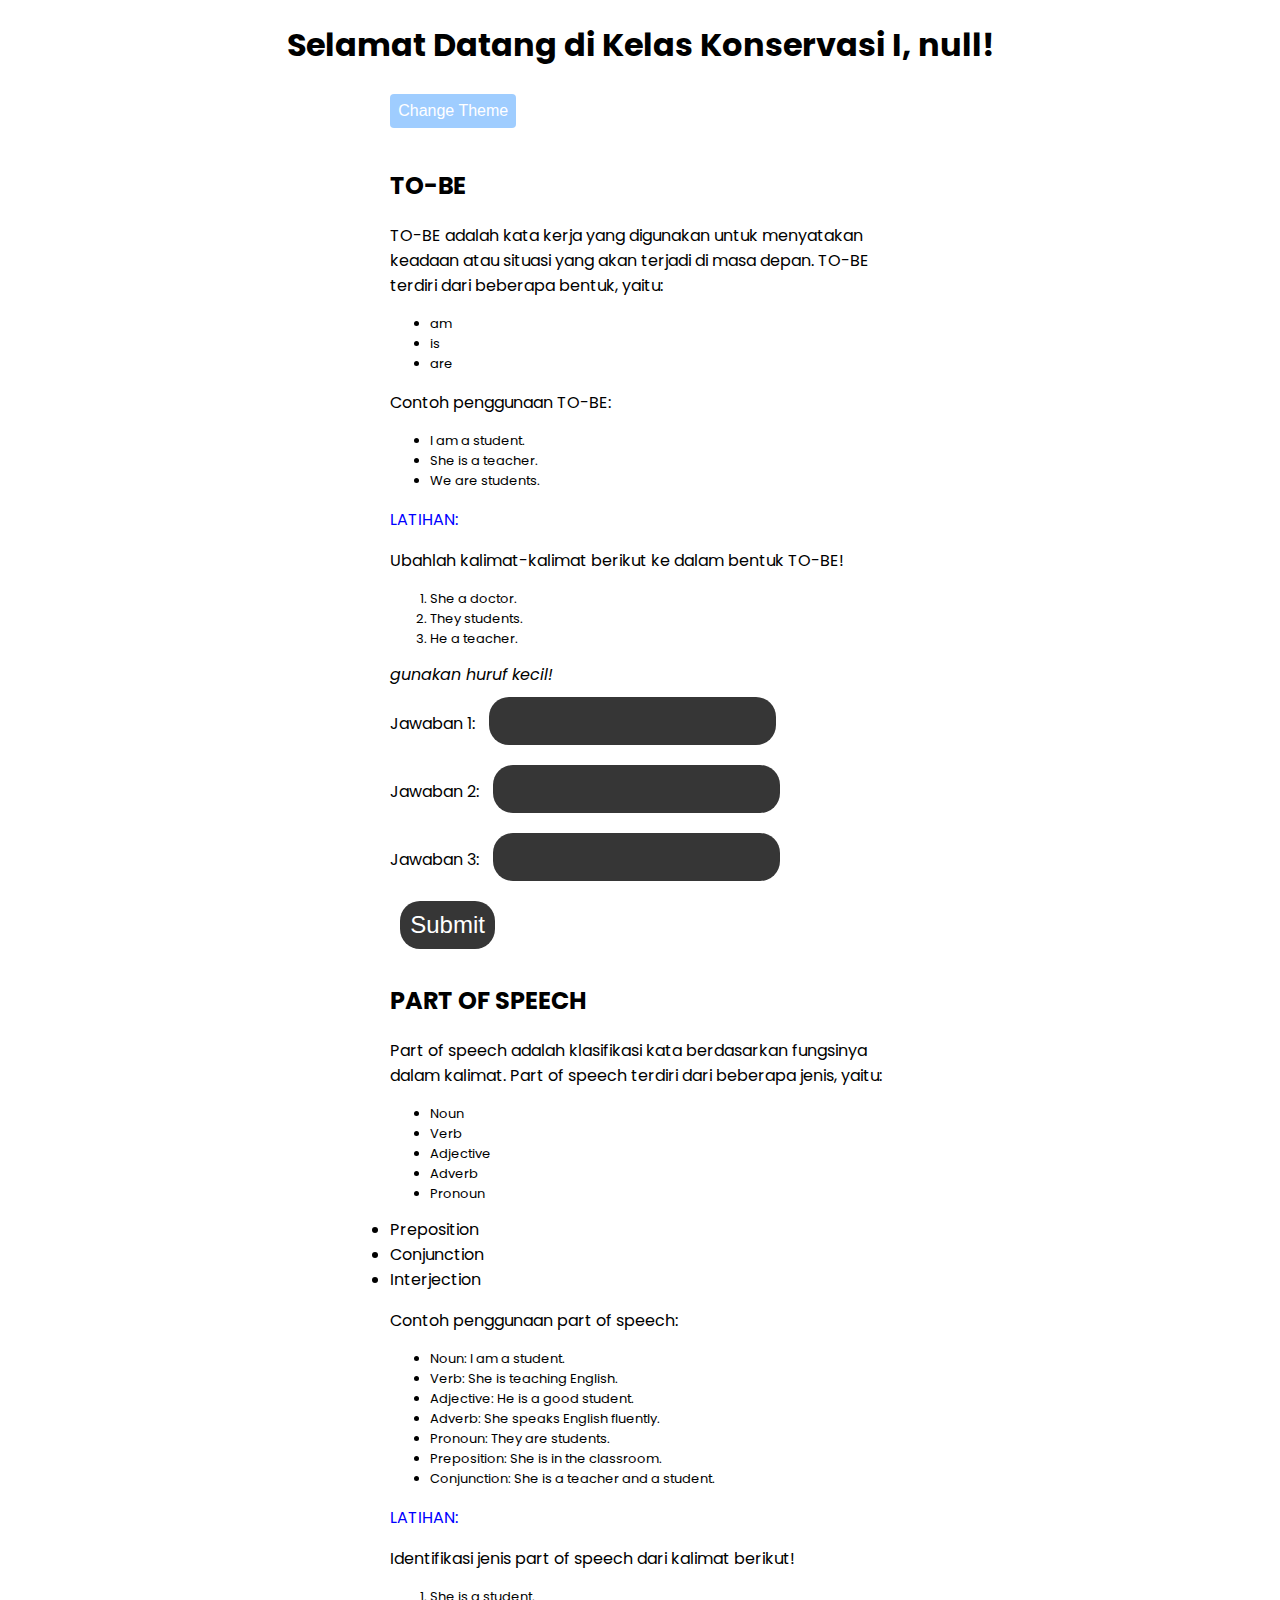
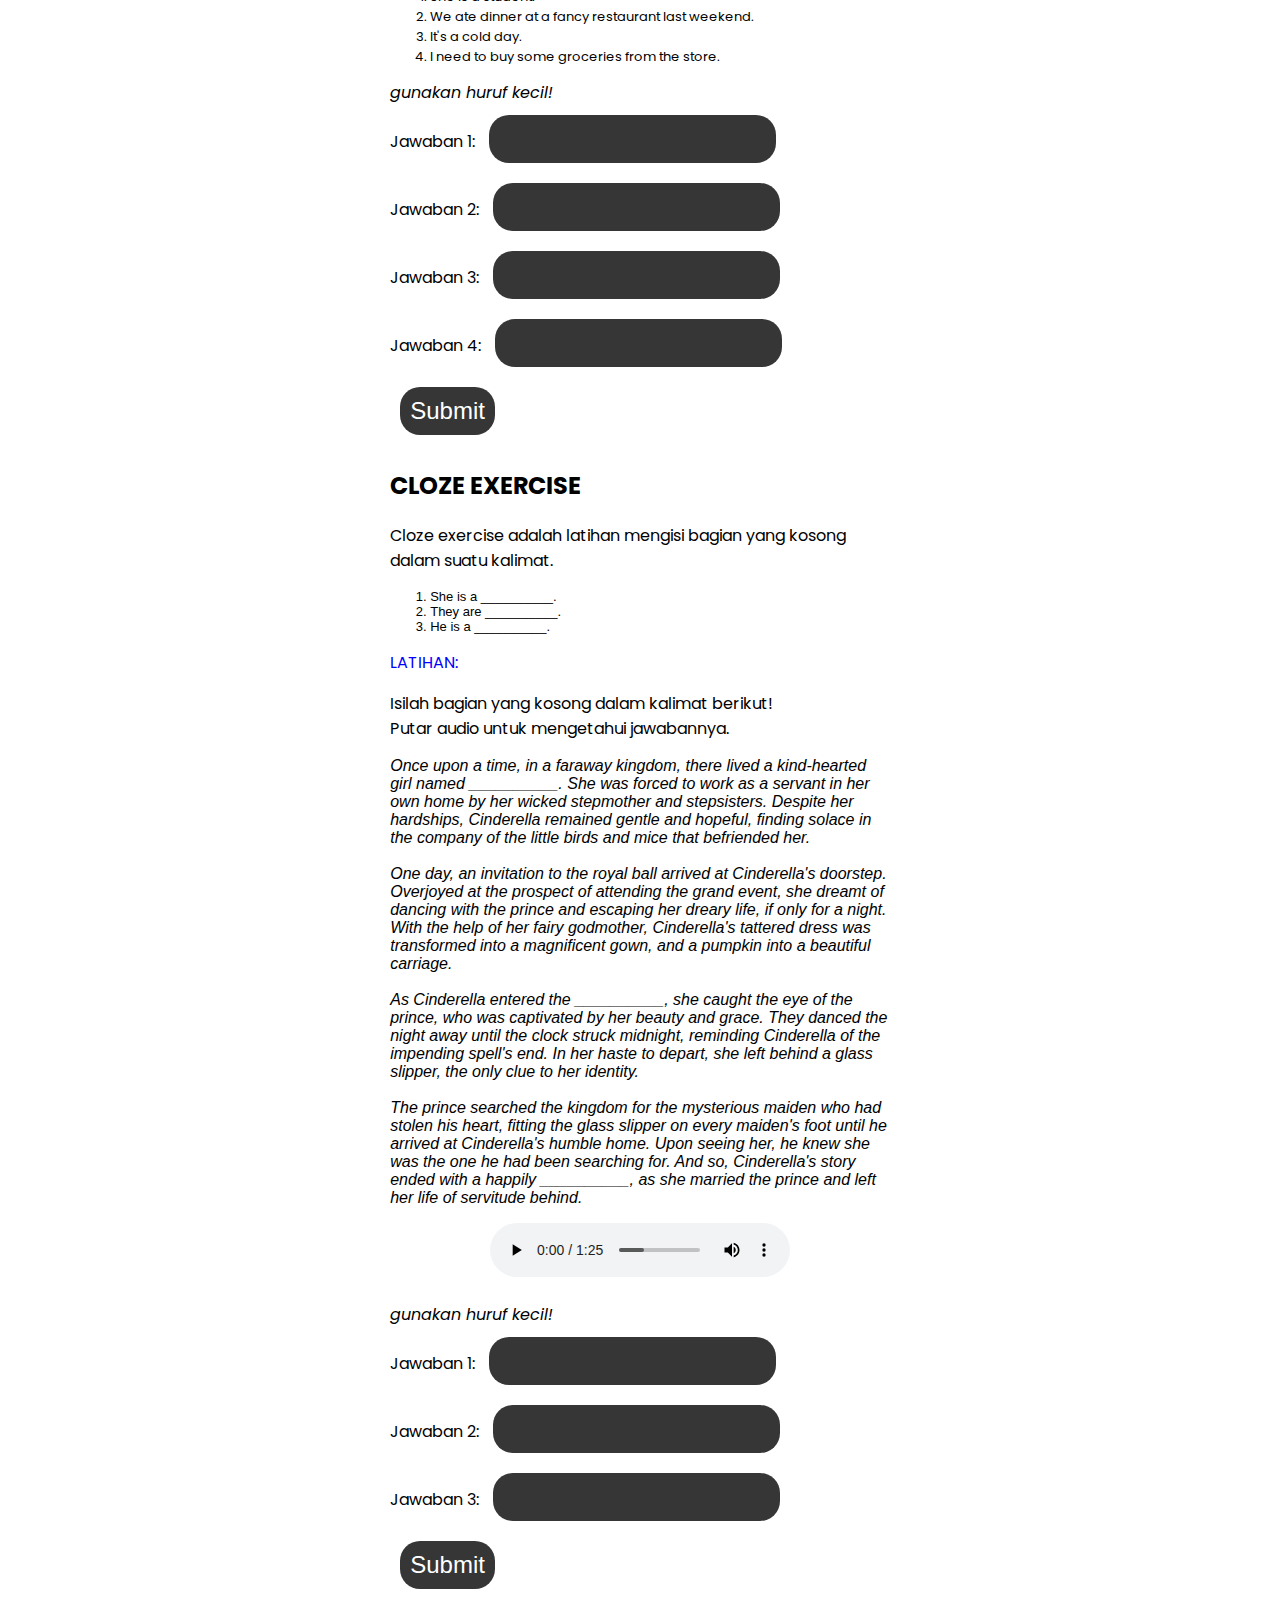
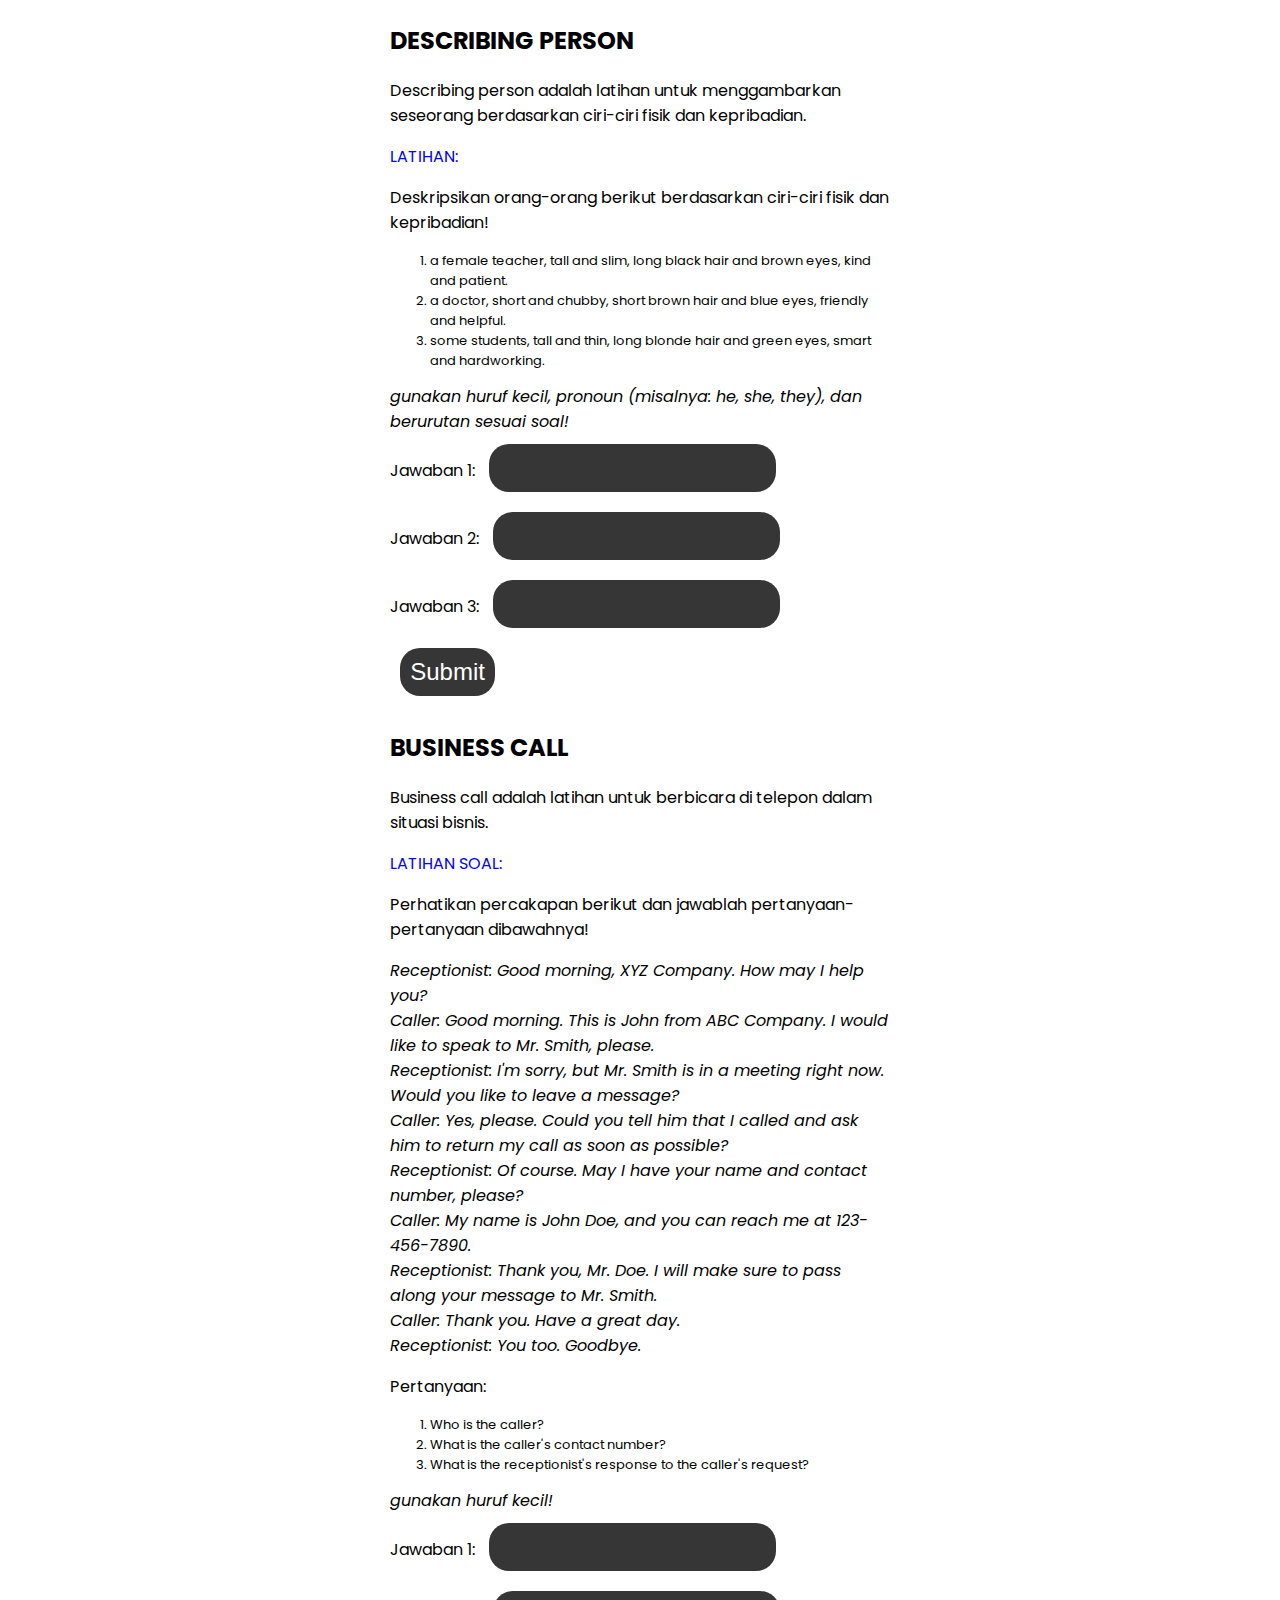
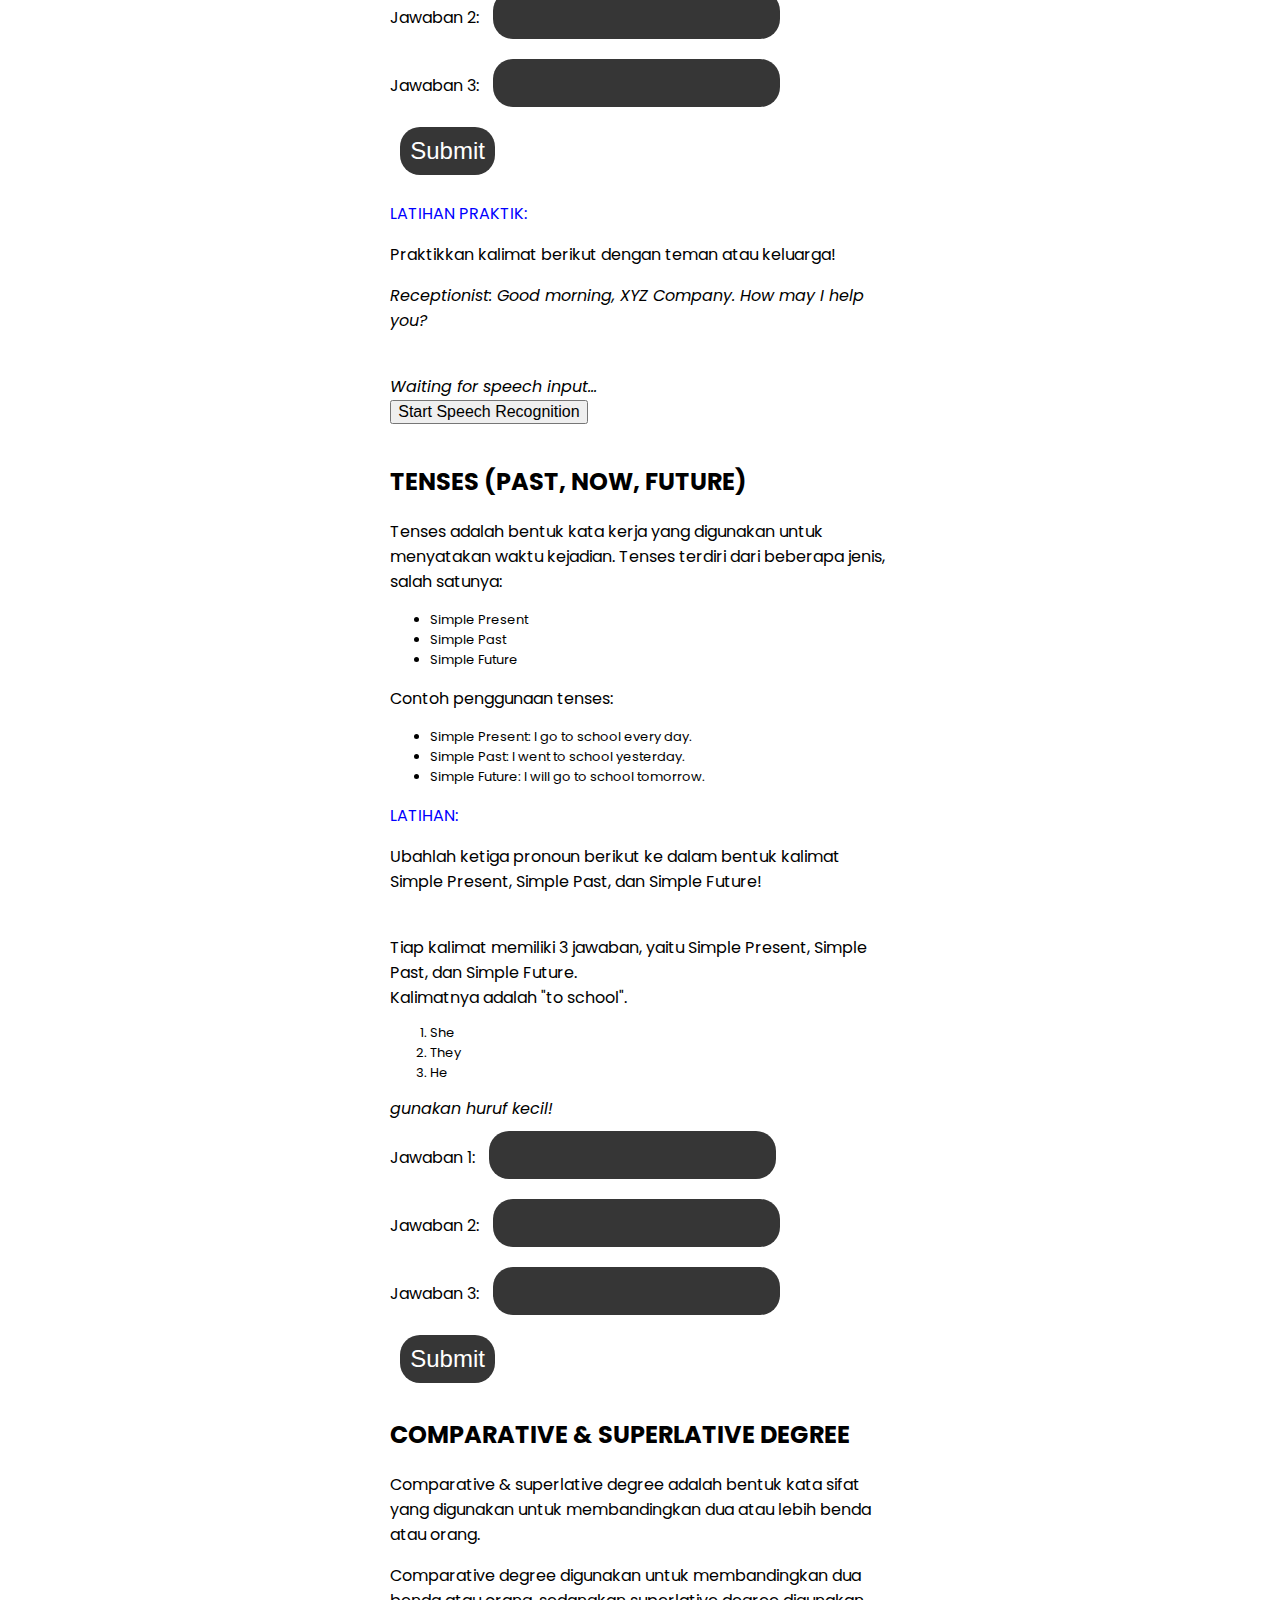
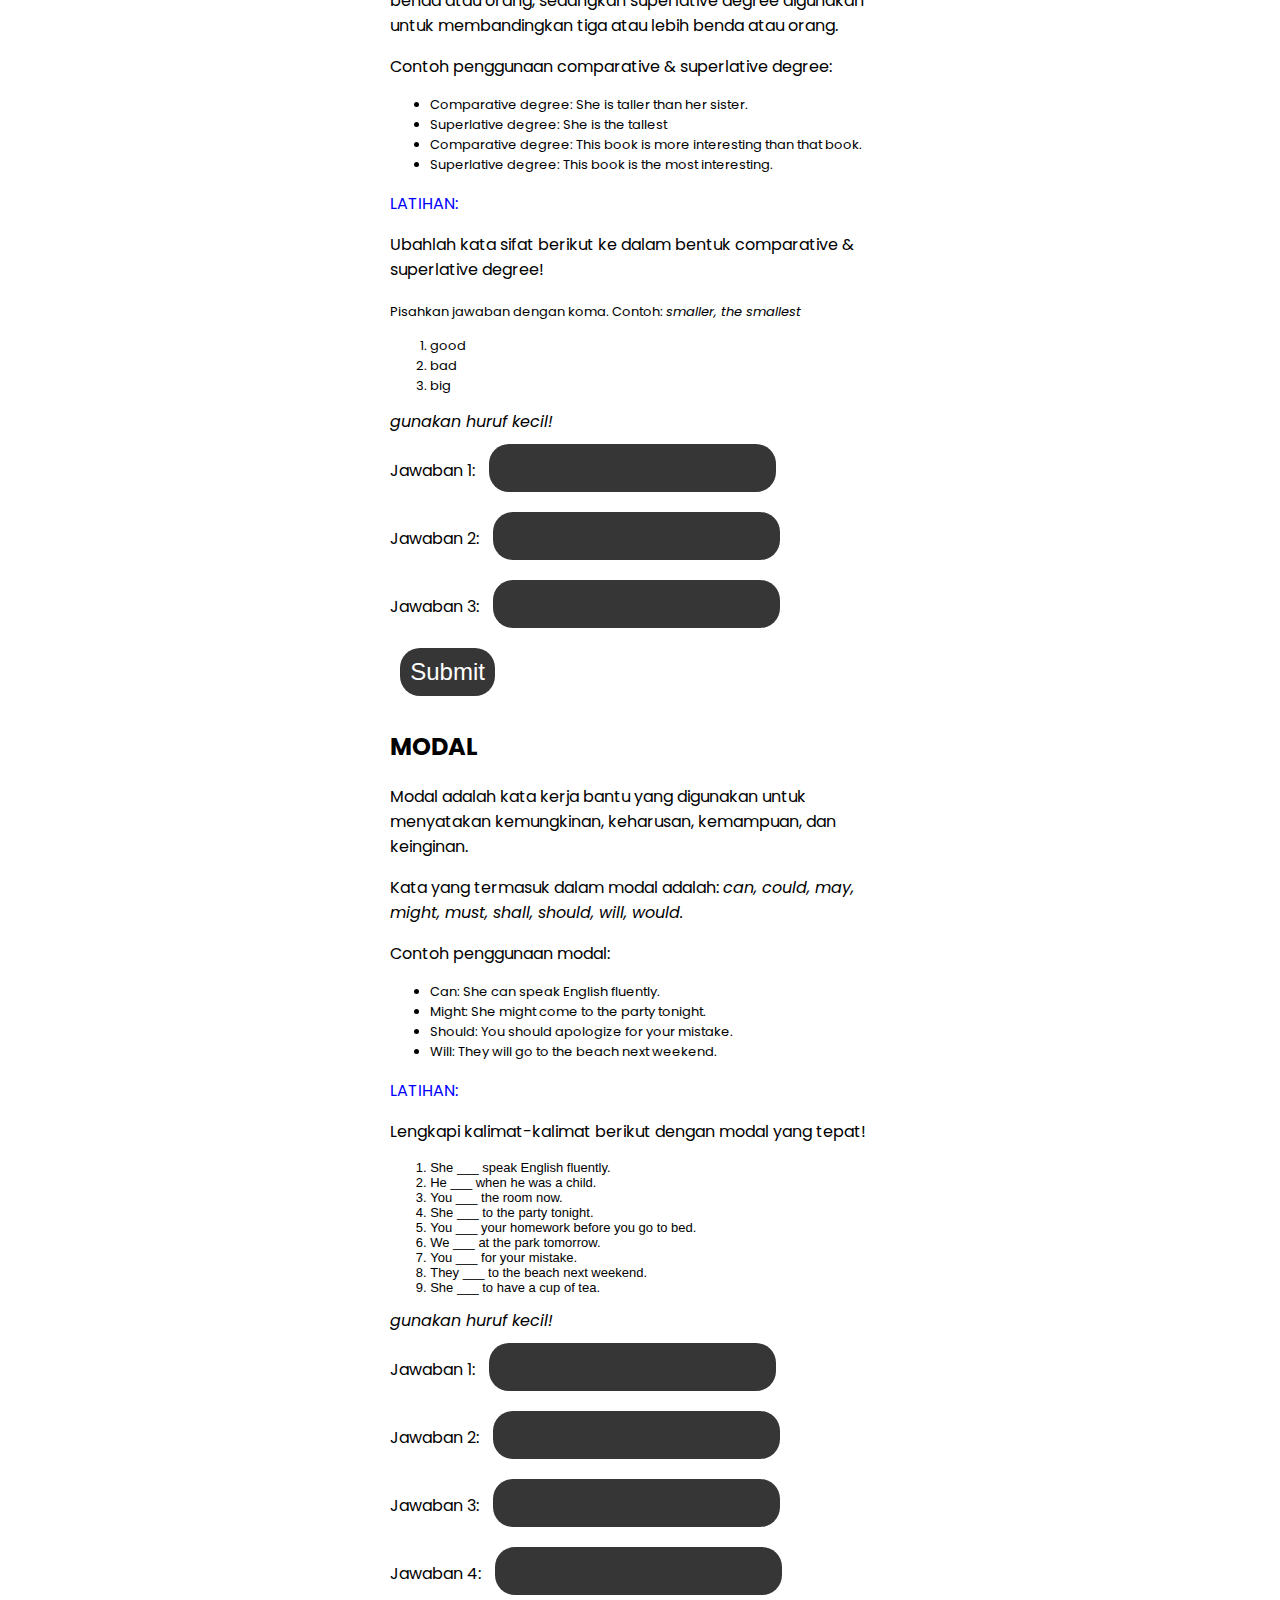
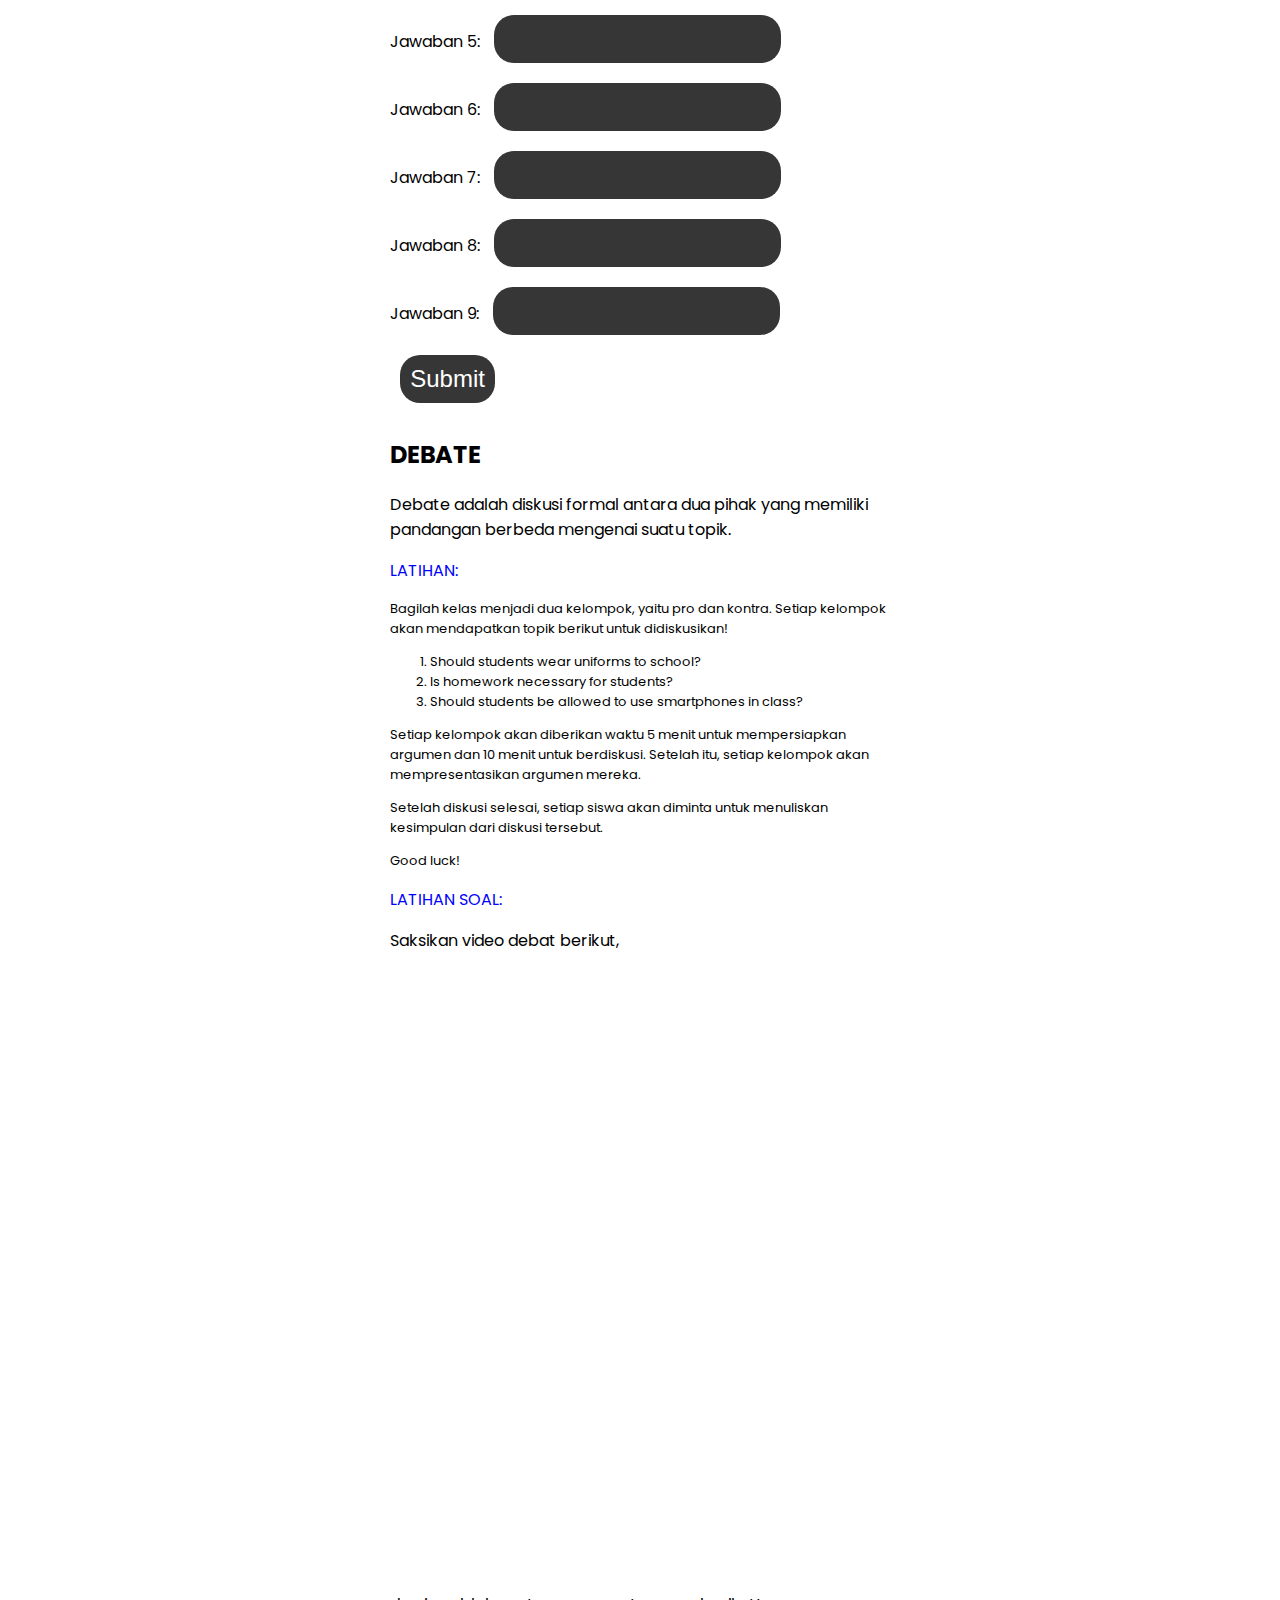
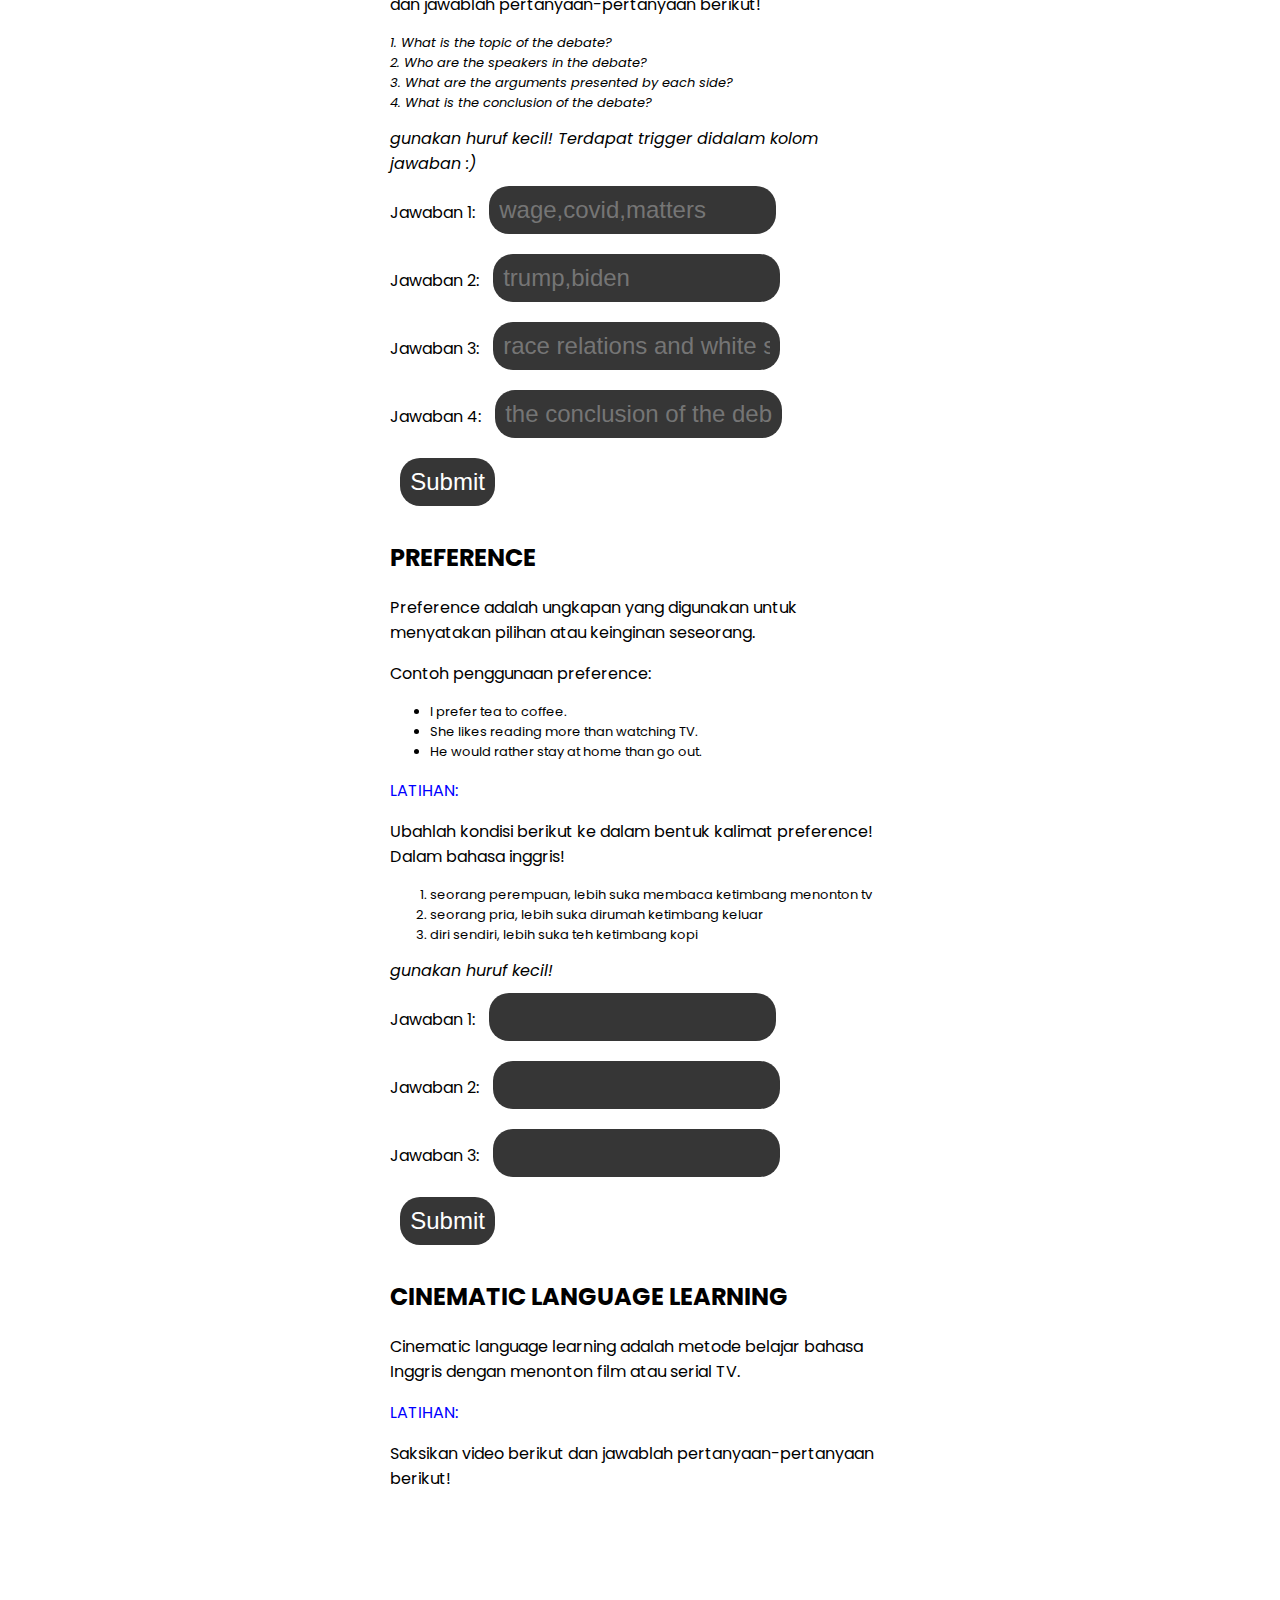
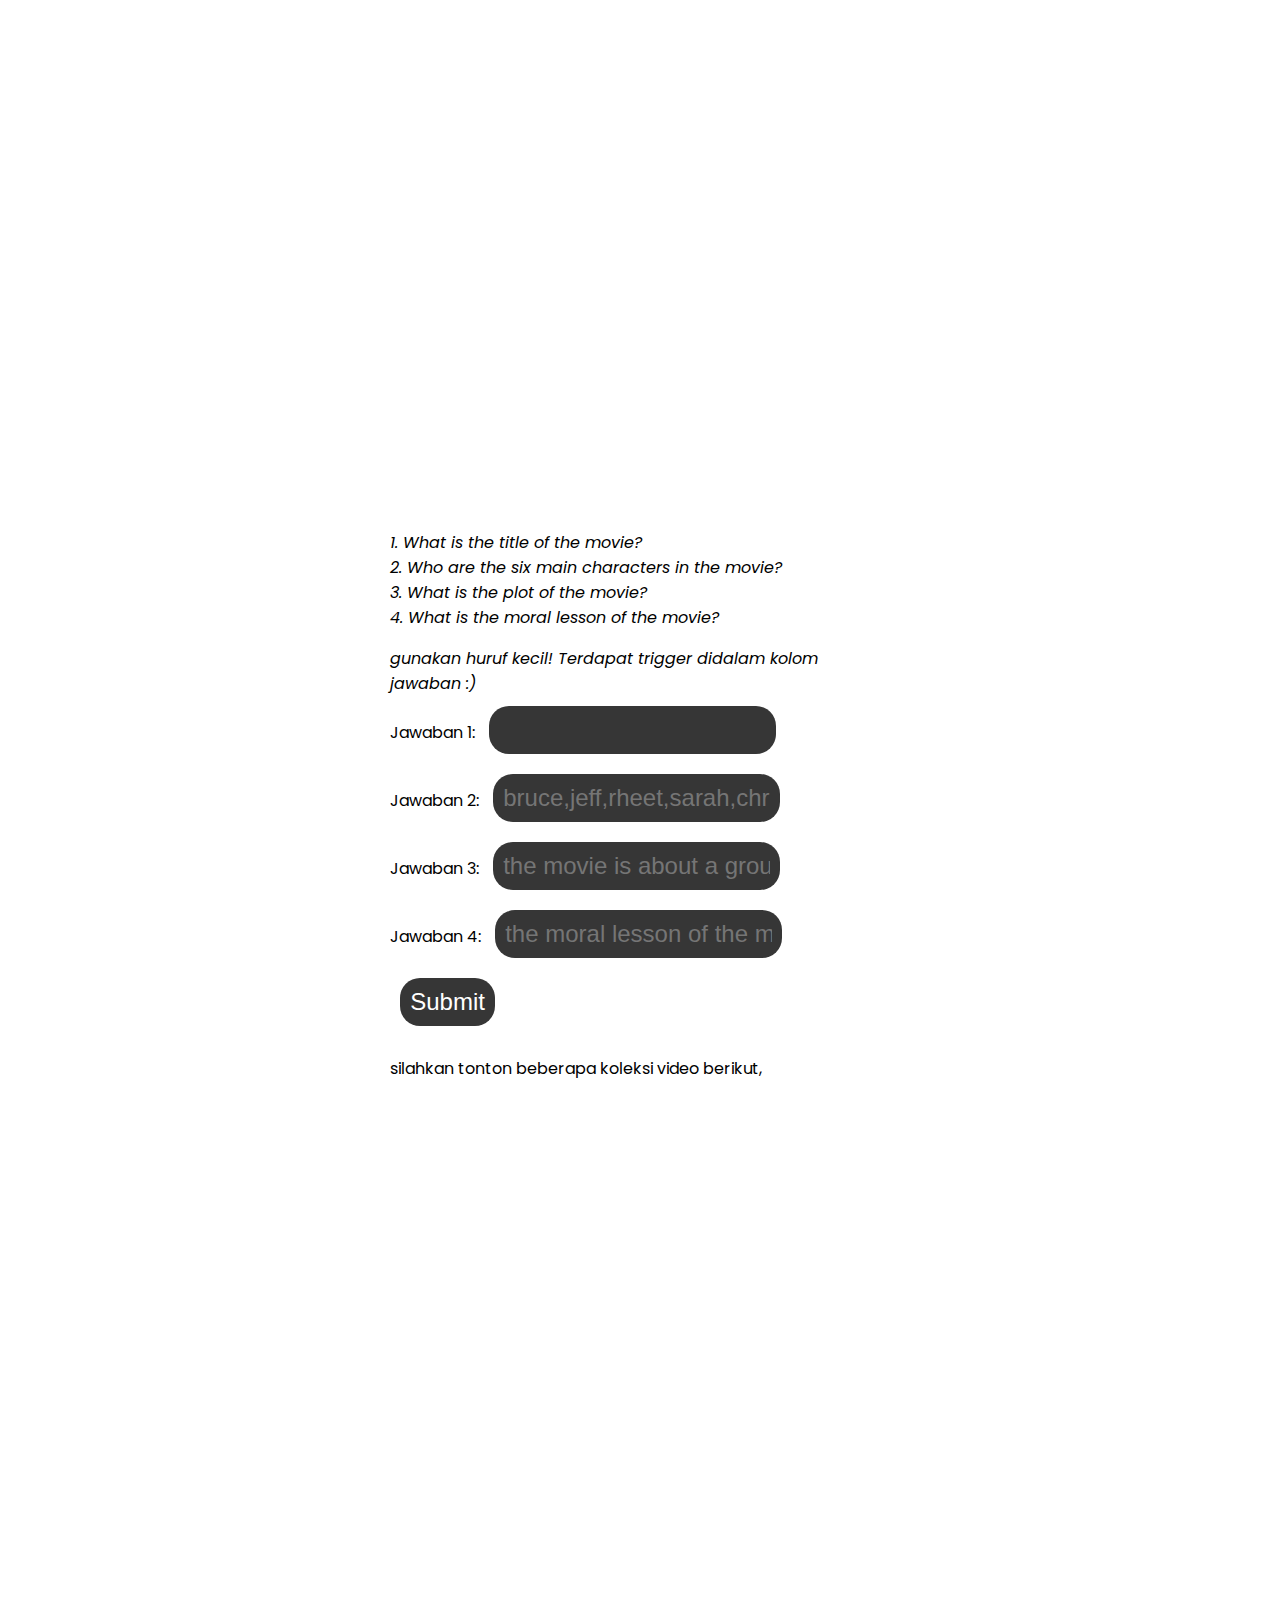
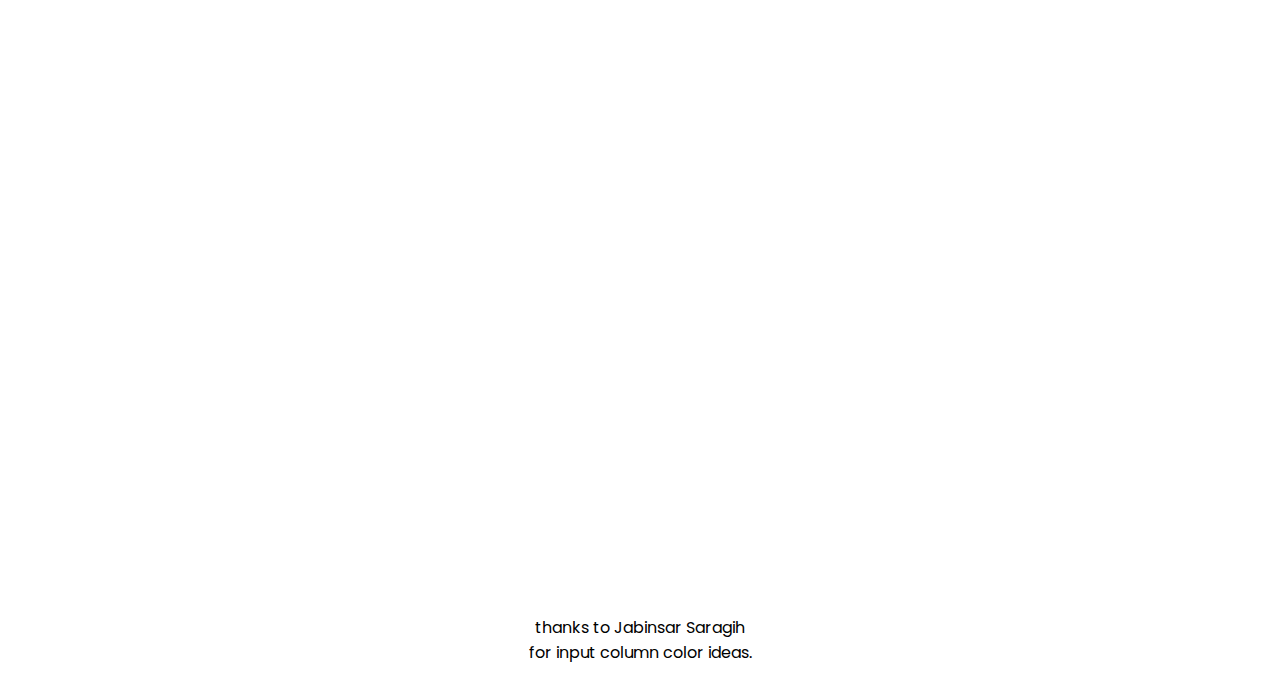
<file: level1.html>
<!DOCTYPE html>
<html>
  <head>
      <title>English Conservation I</title>
      <meta name="viewport" content="width=device-width, initial-scale=1.0">
      <base href="page404.html"/>
      <link rel="icon" href="icon.png" type="image/x-icon">
      <link rel="stylesheet" href="style.css" />
      <script src="script.js"></script>
      <style>
        .default {
          font-family: "Arial", sans-serif;
        }
        form,
        input,
        button,
        .scale {
          font-size: 100%;
          transform: scale(1);
        }
        .color {
          color: blue;
        }
        ol,
        ul,
        .soal {
          font-size: small;
        }
        input{
  border: none; 
  color: white; 
  background-color: rgb(54, 54, 54); 
  border-radius: 20px; 
  font-size: 1.5em; 
  padding: 10px; 
  font-family: 'Gill Sans', 'Gill Sans MT', Calibri, 'Trebuchet MS', sans-serif; t
  ext-indent: 10px; 
  margin: 10px;"
}
      </style>
      <script>
        // Retrieve the name from the index.html file
        var name = localStorage.getItem("name");

        // Display the welcome message
        window.onload = function () {
          var welcomeMessage = document.getElementById("welcome-message");
          welcomeMessage.innerHTML = "<center>Selamat Datang di Kelas Konservasi I, " + name + "!</center>";
        };
      </script>
    </head>
    <body>
      <h1 id="welcome-message"><center>Loading...</center></h1>
      <table width="40%" border="0" align="center">
        <tr><td>
      <button class="loginBtn" onclick="toggleTheme()">Change Theme</button><br><p></p>
    </td></tr>
        <tr>
          <td>
      
      <h2>TO-BE</h2>
      <p>TO-BE adalah kata kerja yang digunakan untuk menyatakan keadaan atau situasi yang akan terjadi di masa depan. TO-BE terdiri dari beberapa bentuk, yaitu:</p>
      <ul>
        <li>am</li>
        <li>is</li>
        <li>are</li>
      </ul>
      <p>Contoh penggunaan TO-BE:</p>
      <ul>
        <li>I am a student.</li>
        <li>She is a teacher.</li>
        <li>We are students.</li>
      </ul>
      <p class="color">LATIHAN:</p>
      <p>Ubahlah kalimat-kalimat berikut ke dalam bentuk TO-BE!</p>
      <ol>
        <li>She a doctor.</li>
        <li>They students.</li>
        <li>He a teacher.</li>
      </ol>
      <i>gunakan huruf kecil!</i>
      <form>
        <label for="answer1">Jawaban 1:</label>
        <input type="text" id="answer1" name="answer1" required>
        <br>
        <label for="answer2">Jawaban 2:</label>
        <input type="text" id="answer2" name="answer2" required>
        <br>
        <label for="answer3">Jawaban 3:</label>
        <input type="text" id="answer3" name="answer3" required>
        <br>
        <input type="submit" value="Submit">
      </form>
      <script>
        // Define the correct answers
        var correctAnswers = ["she is a doctor", "they are students", "he is a teacher"];

        // Validate the answers
        document.querySelector("form").onsubmit = function (event) {
          event.preventDefault();
          var answers = [
            document.getElementById("answer1").value,
            document.getElementById("answer2").value,
            document.getElementById("answer3").value,
          ];

          var score = 0;
          for (var i = 0; i < answers.length; i++) {
            if (answers[i] === correctAnswers[i]) {
              score++;
            }
          }

          alert("Jawaban Benar: " + score + " dari " + correctAnswers.length);
        };
      </script>
      </td>
      </tr>
      <tr>
        <td> 
      <h2>PART OF SPEECH</h2>
      <p>Part of speech adalah klasifikasi kata berdasarkan fungsinya dalam kalimat. Part of speech terdiri dari beberapa jenis, yaitu:</p>
      <ul>
        <li>Noun</li>
        <li>Verb</li>
        <li>Adjective</li>
        <li>Adverb</li>
        <li>Pronoun</li>
      </ul>
        <li>Preposition</li>
        <li>Conjunction</li>
        <li>Interjection</li>
    </ul>
    <p>Contoh penggunaan part of speech:</p>
    <ul>
        <li>Noun: I am a student.</li>
        <li>Verb: She is teaching English.</li>
        <li>Adjective: He is a good student.</li>
        <li>Adverb: She speaks English fluently.</li>
        <li>Pronoun: They are students.</li>
        <li>Preposition: She is in the classroom.</li>
        <li>Conjunction: She is a teacher and a student.</li>
    </ul>
    <p class="color">LATIHAN:</p>
    <p>Identifikasi jenis part of speech dari kalimat berikut!</p>
    <ol>
        <li>She is a student.</li>
        <li>We ate dinner at a fancy restaurant last weekend.</li>
        <li>It's a cold day.</li>
        <li>I need to buy some groceries from the store.</li>
    </ol>
    <i>gunakan huruf kecil!</i>
    <form>
        <label for="answer4">Jawaban 1:</label>
        <input type="text" id="answer4" name="answer4" required>
        <br>
        <label for="answer5">Jawaban 2:</label>
        <input type="text" id="answer5" name="answer5" required>
        <br>
        <label for="answer6">Jawaban 3:</label>
        <input type="text" id="answer6" name="answer6" required>
        <br>
        <label for="answer7">Jawaban 4:</label>
        <input type="text" id="answer7" name="answer7" required>
        <br>
        <input type="submit" value="Submit">
    </form>
    <script>
        // Define the correct answers
        var correctAnswers2 = ['pronoun', 'verb', 'adjective', 'noun'];

        // Validate the answers
        document.querySelectorAll('form')[1].onsubmit = function(event) {
            event.preventDefault();
            var answers = [
                document.getElementById('answer4').value,
                document.getElementById('answer5').value,
                document.getElementById('answer6').value,
                document.getElementById('answer7').value
            ];

            var score = 0;
            for (var i = 0; i < answers.length; i++) {
                if (answers[i] === correctAnswers2[i]) {
                    score++;
                }
            }

            alert('Jawaban Benar: ' + score + ' dari ' + correctAnswers2.length);
        };
    </script>
    </td>
  </tr>

<tr><td> 
    <h2>CLOZE EXERCISE</h2>
    <p>Cloze exercise adalah latihan mengisi bagian yang kosong dalam suatu kalimat.</p>
    <ol class="default">
      <li>She is a __________.</li>
      <li>They are __________.</li>
      <li>He is a __________.</li>
    </ol>
    <p class="color">LATIHAN:</p>
    <p>Isilah bagian yang kosong dalam kalimat berikut! <br />Putar audio untuk mengetahui jawabannya.</p>
    <p class="default">
      <i
        >Once upon a time, in a faraway kingdom, there lived a kind-hearted girl named __________. She was forced to work as a servant in her own home by her wicked stepmother and stepsisters. Despite her hardships, Cinderella remained
        gentle and hopeful, finding solace in the company of the little birds and mice that befriended her. <br /><br />One day, an invitation to the royal ball arrived at Cinderella's doorstep. Overjoyed at the prospect of attending the
        grand event, she dreamt of dancing with the prince and escaping her dreary life, if only for a night. With the help of her fairy godmother, Cinderella's tattered dress was transformed into a magnificent gown, and a pumpkin into a
        beautiful carriage. <br /><br />As Cinderella entered the __________, she caught the eye of the prince, who was captivated by her beauty and grace. They danced the night away until the clock struck midnight, reminding Cinderella of
        the impending spell's end. In her haste to depart, she left behind a glass slipper, the only clue to her identity. <br /><br />The prince searched the kingdom for the mysterious maiden who had stolen his heart, fitting the glass
        slipper on every maiden's foot until he arrived at Cinderella's humble home. Upon seeing her, he knew she was the one he had been searching for. And so, Cinderella's story ended with a happily __________, as she married the prince
        and left her life of servitude behind.</i
      >
    </p>
    <div style="transform: scale(1); display: flex; justify-content: center;">
      <audio class="scale" src="audio1.FLAC" controls controlsList="nodownload"></audio><br />
    </div>
    <br><i>gunakan huruf kecil!</i>
    <form>
      <!-- <label for="answer8" style="margin-bottom: 10px; display: inline-block; color: rgb(99, 99, 189);">Jawaban 1:</label> -->
      <label for="answer8">Jawaban 1:</label>
      <input type="text" id="answer8" name="answer8" required/><br>
      <label for="answer9">Jawaban 2:</label>
      <input type="text" id="answer9" name="answer9" required/><br>
      <label for="answer10">Jawaban 3:</label>
      <input type="text" id="answer10" name="answer10" required/>
      <br />
      <input type="submit" value="Submit"/>
    </form>
    <script>
      // Define the correct answers
      let correctAnswers3 = ["cinderella", "ballroom", "ever after"];

      // Validate the answers
      document.querySelectorAll("form")[2].onsubmit = function (event) {
        event.preventDefault();
        let answers = [document.getElementById("answer8").value, document.getElementById("answer9").value, document.getElementById("answer10").value];

        let score = 0;
        for (let i = 0; i < answers.length; i++) {
          if (answers[i] === correctAnswers3[i]) {
            score++;
          }
        }

        alert("Jawaban Benar: " + score + " dari " + correctAnswers3.length);
      };
    </script>
    </td></tr>
<tr><td> 
    <h2>DESCRIBING PERSON</h2>
    <p>Describing person adalah latihan untuk menggambarkan seseorang berdasarkan ciri-ciri fisik dan kepribadian.</p>
    <p class="color">LATIHAN:</p>
    <p>Deskripsikan orang-orang berikut berdasarkan ciri-ciri fisik dan kepribadian!</p>
    <ol>
      <li>a female teacher, tall and slim, long black hair and brown eyes, kind and patient.</li>
      <li>a doctor, short and chubby, short brown hair and blue eyes, friendly and helpful.</li>
      <li>some students, tall and thin, long blonde hair and green eyes, smart and hardworking.</li>
    </ol>
    <i>gunakan huruf kecil, pronoun (misalnya: he, she, they), dan berurutan sesuai soal!</i>
    <form>
      <label for="answer11">Jawaban 1:</label>
      <input type="text" id="answer11" name="answer11" required />
      <br />
      <label for="answer12">Jawaban 2:</label>
      <input type="text" id="answer12" name="answer12" required />
      <br />
      <label for="answer13">Jawaban 3:</label>
      <input type="text" id="answer13" name="answer13" required />
      <br />
      <input type="submit" value="Submit" />
    </form>
    <script>
      // Define the correct answers
      let correctAnswers4 = [
        "she is a teacher. she is tall and slim. she has long black hair and brown eyes. she is kind and patient",
        "he is a doctor. he is short and chubby. he has short brown hair and blue eyes. he is friendly and helpful",
        "they are students. they are tall and thin. they have long blonde hair and green eyes. they are smart and hardworking",
      ];

      // Validate the answers
      document.querySelectorAll("form")[3].onsubmit = function (event) {
        event.preventDefault();
        let answers = [document.getElementById("answer11").value, document.getElementById("answer12").value, document.getElementById("answer13").value];

        let score = 0;
        for (let i = 0; i < answers.length; i++) {
          if (answers[i] === correctAnswers4[i]) {
            score++;
          }
        }

        alert("Jawaban Benar: " + score + " dari " + correctAnswers4.length);
      };
    </script>
    </td></tr>
<tr><td> 
    <h2>BUSINESS CALL</h2>
    <p>Business call adalah latihan untuk berbicara di telepon dalam situasi bisnis.</p>
    <p class="color">LATIHAN SOAL:</p>
    <p>Perhatikan percakapan berikut dan jawablah pertanyaan-pertanyaan dibawahnya!</p>
    <p>
      <i
        >Receptionist: Good morning, XYZ Company. How may I help you? <br />Caller: Good morning. This is John from ABC Company. I would like to speak to Mr. Smith, please. <br />Receptionist: I'm sorry, but Mr. Smith is in a meeting right
        now. Would you like to leave a message? <br />Caller: Yes, please. Could you tell him that I called and ask him to return my call as soon as possible? <br />Receptionist: Of course. May I have your name and contact number, please?
        <br />Caller: My name is John Doe, and you can reach me at 123-456-7890. <br />Receptionist: Thank you, Mr. Doe. I will make sure to pass along your message to Mr. Smith. <br />Caller: Thank you. Have a great day.
        <br />Receptionist: You too. Goodbye.</i
      >
    </p>
    <p>Pertanyaan:</p>
    <ol>
      <li>Who is the caller?</li>
      <li>What is the caller's contact number?</li>
      <li>What is the receptionist's response to the caller's request?</li>
    </ol>
    <i>gunakan huruf kecil!</i>
    <form>
      <label for="answer14">Jawaban 1:</label>
      <input type="text" id="answer14" name="answer14" required />
      <br />
      <label for="answer15">Jawaban 2:</label>
      <input type="text" id="answer15" name="answer15" required />
      <br />
      <label for="answer16">Jawaban 3:</label>
      <input type="text" id="answer16" name="answer16" required />
      <br />
      <input type="submit" value="Submit" />
    </form>
    <script>
      // Define the correct answers
      let correctAnswers5 = ["john doe", "123-456-7890", "i will make sure to pass along your message to mr. smith"];

      // Validate the answers
      document.querySelectorAll("form")[4].onsubmit = function (event) {
        event.preventDefault();
        let answers = [document.getElementById("answer14").value, document.getElementById("answer15").value, document.getElementById("answer16").value];

        let score = 0;
        for (let i = 0; i < answers.length; i++) {
          if (answers[i] === correctAnswers5[i]) {
            score++;
          }
        }

        alert("Jawaban Benar: " + score + " dari " + correctAnswers5.length);
      };
    </script>
    <p class="color">LATIHAN PRAKTIK:</p>
    <p>Praktikkan kalimat berikut dengan teman atau keluarga!</p>
    <p><i>Receptionist: Good morning, XYZ Company. How may I help you?</i></p>
    <br>
    <div id="result"><i>Waiting for speech input...</i></div>
    <button id="startButton">Start Speech Recognition</button>
    <script>
      // Mendapatkan teks dari suara menggunakan Web Speech API
      function getSpeechToText() {
        let recognition = new webkitSpeechRecognition() || speechRecognition();
        recognition.lang = "en-US";

        recognition.onresult = function (event) {
          let speechToText = event.results[0][0].transcript;
          console.log("Speech to text:", speechToText);

          // Membandingkan teks
          let text = "Good morning, XYZ Company. How may I help you?";
          let similarityRatio = similarity(text.toLowerCase(), speechToText.toLowerCase());
          console.log("Similarity ratio between text and speech:", similarityRatio);

          // Menampilkan hasil
          let resultElement = document.getElementById("result");
          resultElement.innerHTML = `Similarity ratio: ${similarityRatio.toFixed(2)}`;
        };

        recognition.start();
      }

      // Fungsi untuk membandingkan teks
      function similarity(text1, text2) {
        let words1 = text1.split(" ");
        let words2 = text2.split(" ");
        let matchCount = 0;

        for (let i = 0; i < words1.length; i++) {
          if (words2.includes(words1[i])) {
            matchCount++;
          }
        }

        return matchCount / words1.length;
      }

      // Memanggil fungsi untuk mendapatkan teks dari suara saat tombol ditekan
      document.getElementById("startButton").addEventListener("click", function () {
        getSpeechToText();
      });
    </script>
    <p></p>
  </td></tr>
<tr><td> 
    <h2>TENSES (PAST, NOW, FUTURE)</h2>
    <p>Tenses adalah bentuk kata kerja yang digunakan untuk menyatakan waktu kejadian. Tenses terdiri dari beberapa jenis, salah satunya:</p>
    <ul>
      <li>Simple Present</li>
      <li>Simple Past</li>
      <li>Simple Future</li>
    </ul>
    <p>Contoh penggunaan tenses:</p>
    <ul>
      <li>Simple Present: I go to school every day.</li>
      <li>Simple Past: I went to school yesterday.</li>
      <li>Simple Future: I will go to school tomorrow.</li>
    </ul>
    <p class="color">LATIHAN:</p>
    <p>Ubahlah ketiga pronoun berikut ke dalam bentuk kalimat Simple Present, Simple Past, dan Simple Future!</p>
    <br />Tiap kalimat memiliki 3 jawaban, yaitu Simple Present, Simple Past, dan Simple Future. <br />Kalimatnya adalah "to school".
    <ol>
      <li>She</li>
      <li>They</li>
      <li>He</li>
    </ol>
    <i>gunakan huruf kecil!</i>
    <form>
      <label for="answer17">Jawaban 1:</label>
      <input type="text" id="answer17" name="answer17" required />
      <br />
      <label for="answer18">Jawaban 2:</label>
      <input type="text" id="answer18" name="answer18" required />
      <br />
      <label for="answer19">Jawaban 3:</label>
      <input type="text" id="answer19" name="answer19" required />
      <br />
      <input type="submit" value="Submit" />
    </form>
    <script>
      // Define the correct answers
      let correctAnswers6 = [
        "she goes to school every day. she went to school yesterday. she will go to school tomorrow",
        "they go to school every day. they went to school yesterday. they will go to school tomorrow",
        "he goes to school every day. he went to school yesterday. he will go to school tomorrow",
      ];

      // Validate the answers
      document.querySelectorAll("form")[5].onsubmit = function (event) {
        event.preventDefault();
        let answers = [document.getElementById("answer17").value, document.getElementById("answer18").value, document.getElementById("answer19").value];

        let score = 0;
        for (let i = 0; i < answers.length; i++) {
          if (answers[i] === correctAnswers6[i]) {
            score++;
          }
        }

        alert("Jawaban Benar: " + score + " dari " + correctAnswers6.length);
      };
    </script>
    </td></tr>
<tr><td> 
    <h2>COMPARATIVE & SUPERLATIVE DEGREE</h2>
    <p>Comparative & superlative degree adalah bentuk kata sifat yang digunakan untuk membandingkan dua atau lebih benda atau orang.</p>
    <p>Comparative degree digunakan untuk membandingkan dua benda atau orang, sedangkan superlative degree digunakan untuk membandingkan tiga atau lebih benda atau orang.</p>
    <p>Contoh penggunaan comparative & superlative degree:</p>
    <ul>
        <li>Comparative degree: She is taller than her sister.</li>
        <li>Superlative degree: She is the tallest
        <li>Comparative degree: This book is more interesting than that book.</li>
        <li>Superlative degree: This book is the most interesting.</li>
    </ul>
    <p class="color">LATIHAN:</p>
    <p>Ubahlah kata sifat berikut ke dalam bentuk comparative & superlative degree!</p>
    <a class="soal">Pisahkan jawaban dengan koma. Contoh: <i>smaller, the smallest</i></a>
    <ol>
        <li>good</li>
        <li>bad</li>
        <li>big</li>
    </ol>
    <i>gunakan huruf kecil!</i>
    <form>
        <label for="answer20">Jawaban 1:</label>
        <input type="text" id="answer20" name="answer20" required>
        <br>
        <label for="answer21">Jawaban 2:</label>
        <input type="text" id="answer21" name="answer21" required>
        <br>
        <label for="answer22">Jawaban 3:</label>
        <input type="text" id="answer22" name="answer22" required>
        <br>
        <input type="submit" value="Submit">
    </form>
    <script>
        // Define the correct answers
        var correctAnswers7 = ['better, the best', 'worse, the worst', 'bigger, the biggest'];

        // Validate the answers
        document.querySelectorAll('form')[6].onsubmit = function(event) {
            event.preventDefault();
            var answers = [
                document.getElementById('answer20').value,
                document.getElementById('answer21').value,
                document.getElementById('answer22').value
            ];

            var score = 0;
            for (var i = 0; i < answers.length; i++) {
                if (answers[i] === correctAnswers7[i]) {
                    score++;
                }
            }

            alert('Jawaban Benar: ' + score + ' dari ' + correctAnswers7.length);
        };
    </script>
    </td></tr>
<tr><td> 
    <h2>MODAL</h2>
    <p>Modal adalah kata kerja bantu yang digunakan untuk menyatakan kemungkinan, keharusan, kemampuan, dan keinginan.</p>
    Kata yang termasuk dalam modal adalah: <i>can, could, may, might, must, shall, should, will, would.</i>
    <p>Contoh penggunaan modal:</p>
    <ul>
        <li>Can: She can speak English fluently.</li>
        <li>Might: She might come to the party tonight.</li>
        <li>Should: You should apologize for your mistake.</li>
        <li>Will: They will go to the beach next weekend.</li>
    </ul>
    <p class="color">LATIHAN:</p>
    <p>Lengkapi kalimat-kalimat berikut dengan modal yang tepat!</p>
    <ol class="default">
        <li>She ___ speak English fluently.</li>
        <li>He ___ when he was a child.</li>
        <li>You ___ the room now.</li>
        <li>She ___ to the party tonight.</li>
        <li>You ___ your homework before you go to bed.</li>
        <li>We ___ at the park tomorrow.</li>
        <li>You ___ for your mistake.</li>
        <li>They ___ to the beach next weekend.</li>
        <li>She ___ to have a cup of tea.</li>
    </ol>
    <i>gunakan huruf kecil!</i>
    <form>
        <label for="answer23">Jawaban 1:</label>
        <input type="text" id="answer23" name="answer23" required>
        <br>
        <label for="answer24">Jawaban 2:</label>
        <input type="text" id="answer24" name="answer24" required>
        <br>
        <label for="answer25">Jawaban 3:</label>
        <input type="text" id="answer25" name="answer25" required>
        <br>
        <label for="answer26">Jawaban 4:</label>
        <input type="text" id="answer26" name="answer26" required>
        <br>
        <label for="answer27">Jawaban 5:</label>
        <input type="text" id="answer27" name="answer27" required>
        <br>
        <label for="answer28">Jawaban 6:</label>
        <input type="text" id="answer28" name="answer28" required>
        <br>
        <label for="answer29">Jawaban 7:</label>
        <input type="text" id="answer29" name="answer29" required>
        <br>
        <label for="answer30">Jawaban 8:</label>
        <input type="text" id="answer30" name="answer30" required>
        <br>
        <label for="answer31">Jawaban 9:</label>
        <input type="text" id="answer31" name="answer31" required>
        <br>
        <input type="submit" value="Submit">
    </form>
    <script>
        // Define the correct answers
        var correctAnswers8 = ['can', 'could', 'may', 'might', 'must', 'shall', 'should', 'will', 'would'];

        // Validate the answers
        document.querySelectorAll('form')[7].onsubmit = function(event) {
            event.preventDefault();
            var answers = [
                document.getElementById('answer23').value,
                document.getElementById('answer24').value,
                document.getElementById('answer25').value,
                document.getElementById('answer26').value,
                document.getElementById('answer27').value,
                document.getElementById('answer28').value,
                document.getElementById('answer29').value,
                document.getElementById('answer30').value,
                document.getElementById('answer31').value
            ];

            var score = 0;
            for (var i = 0; i < answers.length; i++) {
                if (answers[i] === correctAnswers8[i]) {
                    score++;
                }
            }

            alert('Jawaban Benar: ' + score + ' dari ' + correctAnswers8.length);
        };
    </script>
    </td></tr>
<tr><td> 
    <h2>DEBATE</h2>
    <p>Debate adalah diskusi formal antara dua pihak yang memiliki pandangan berbeda mengenai suatu topik.</p>
    <p class="color">LATIHAN:</p>
    <p class="soal">Bagilah kelas menjadi dua kelompok, yaitu pro dan kontra. Setiap kelompok akan mendapatkan topik berikut untuk didiskusikan!</p>
    <ol>
        <li>Should students wear uniforms to school?</li>
        <li>Is homework necessary for students?</li>
        <li>Should students be allowed to use smartphones in class?</li>
    </ol>
    <p class="soal">Setiap kelompok akan diberikan waktu 5 menit untuk mempersiapkan argumen dan 10 menit untuk berdiskusi. Setelah itu, setiap kelompok akan mempresentasikan argumen mereka.</p>
    <p class="soal">Setelah diskusi selesai, setiap siswa akan diminta untuk menuliskan kesimpulan dari diskusi tersebut.</p>
    <p class="soal">Good luck!</p>
    <p class="color">LATIHAN SOAL:</p>
    <p>Saksikan video debat berikut,</p>
    <iframe src="https://www.youtube.com/embed/CweqW7Pzxz8" frameborder="0" allow="accelerometer; autoplay; clipboard-write; encrypted-media; gyroscope; picture-in-picture; web-share" referrerpolicy="strict-origin-when-cross-origin" width="100%" height="600"></iframe>
    <p>dan jawablah pertanyaan-pertanyaan berikut!</p>
    <p class="soal"><i>1. What is the topic of the debate?
        <br>2. Who are the speakers in the debate?
        <br>3. What are the arguments presented by each side?
        <br>4. What is the conclusion of the debate?</i></p>
    <i>gunakan huruf kecil! Terdapat trigger didalam kolom jawaban :)</i>
    <form>
        <label for="answer32">Jawaban 1:</label>
        <input placeholder="wage,covid,matters" type="text" id="answer32" name="answer32" required>
        <br>
        <label for="answer33">Jawaban 2:</label>
        <input placeholder="trump,biden" type="text" id="answer33" name="answer33" required>
        <br>
        <label for="answer34">Jawaban 3:</label>
        <input placeholder="race relations and white supremacy and substance amid chaos" type="text" id="answer34" name="answer34" required>
        <br>
        <label for="answer35">Jawaban 4:</label>
        <input placeholder="the conclusion of the debate is not explicitly stated in the provided video" type="text" id="answer35" name="answer35" required>
        <br>
        <input type="submit" value="Submit">
    </form>
    <script>
        // Define the correct answers
        var correctAnswers9 = ['minimum wage, covid19 pandemic, and other policy matters', 'donald trump and joe biden', 'race relations and white supremacy and substance amid chaos',
        'the conclusion of the debate is not explicitly stated in the provided video'];

        // Validate the answers
        document.querySelectorAll('form')[8].onsubmit = function(event) {
            event.preventDefault();
            var answers = [
                document.getElementById('answer32').value,
                document.getElementById('answer33').value,
                document.getElementById('answer34').value,
                document.getElementById('answer35').value
            ];

            var score = 0;
            for (var i = 0; i < answers.length; i++) {
                if (answers[i] === correctAnswers9[i]) {
                    score++;
                }
            }

            alert('Jawaban Benar: ' + score + ' dari ' + correctAnswers9.length);
        };
    </script>
    </td></tr>
<tr><td> 
    <h2>PREFERENCE</h2>
    <p>Preference adalah ungkapan yang digunakan untuk menyatakan pilihan atau keinginan seseorang.</p>
    <p>Contoh penggunaan preference:</p>
    <ul>
        <li>I prefer tea to coffee.</li>
        <li>She likes reading more than watching TV.</li>
        <li>He would rather stay at home than go out.</li>
    </ul>
    <p class="color">LATIHAN:</p>
    <p>Ubahlah kondisi berikut ke dalam bentuk kalimat preference! Dalam bahasa inggris!</p>
    <ol>
        <li>seorang perempuan, lebih suka membaca ketimbang menonton tv</li>
        <li>seorang pria, lebih suka dirumah ketimbang keluar</li>
        <li>diri sendiri, lebih suka teh ketimbang kopi</li>
    </ol>
    <i>gunakan huruf kecil!</i>
    <form>
        <label for="answer36">Jawaban 1:</label>
        <input type="text" id="answer36" name="answer36" required>
        <br>
        <label for="answer37">Jawaban 2:</label>
        <input type="text" id="answer37" name="answer37" required>
        <br>
        <label for="answer38">Jawaban 3:</label>
        <input type="text" id="answer38" name="answer38" required>
        <br>
        <input type="submit" value="Submit">
    </form>
    <script>
        // Define the correct answers
        var correctAnswers10 = ['she likes reading more than watching tv', 'he would rather stay at home than go out', 'i prefer tea to coffee'];

        // Validate the answers
        document.querySelectorAll('form')[9].onsubmit = function(event) {
            event.preventDefault();
            var answers = [
                document.getElementById('answer36').value,
                document.getElementById('answer37').value,
                document.getElementById('answer38').value
            ];

            var score = 0;
            for (var i = 0; i < answers.length; i++) {
                if (answers[i] === correctAnswers10[i]) {
                    score++;
                }
            }

            alert('Jawaban Benar: ' + score + ' dari ' + correctAnswers10.length);
        };
    </script>
    </td></tr>
<tr><td> 
    <h2>CINEMATIC LANGUAGE LEARNING</h2>
    <p>Cinematic language learning adalah metode belajar bahasa Inggris dengan menonton film atau serial TV.</p>
    <p class="color">LATIHAN:</p>
    <p>Saksikan video berikut dan jawablah pertanyaan-pertanyaan berikut!</p>
    <iframe src="https://www.youtube.com/embed/3S95JHoudDE" frameborder="0" allow="accelerometer; autoplay; clipboard-write; encrypted-media; gyroscope; picture-in-picture; web-share" referrerpolicy="strict-origin-when-cross-origin" width="100%" height="600"></iframe>
    <p><i>1. What is the title of the movie?
        <br>2. Who are the six main characters in the movie?
        <br>3. What is the plot of the movie?
        <br>4. What is the moral lesson of the movie?</i></p>
    <i>gunakan huruf kecil! Terdapat trigger didalam kolom jawaban :)</i>
    <form>
        <label for="answer39">Jawaban 1:</label>
        <input placeholder="" type="text" id="answer39" name="answer39" required>
        <br>
        <label for="answer40">Jawaban 2:</label>
        <input placeholder="bruce,jeff,rheet,sarah,christina,steve" type="text" id="answer40" name="answer40" required>
        <br>
        <label for="answer41">Jawaban 3:</label>
        <input placeholder="the movie is about a group of explorers who discover a lost world filled with prehistoric creatures and must find a way to escape before they become extinct" type="text" id="answer41" name="answer41" required>
        <br>
        <label for="answer42">Jawaban 4:</label>
        <input placeholder="the moral lesson of the movie is to respect nature and its inhabitants" type="text" id="answer42" name="answer42" required>
        <br>
        <input type="submit" value="Submit">
    </form>
    <script>
        // Define the correct answers
        var correctAnswers11 = ['king of the lost world', 'lt. challenger, ed malone, john roxton, rita summerlee, dana, and larry',
        'the movie is about a group of explorers who discover a lost world filled with prehistoric creatures and must find a way to escape before they become extinct',
        'the moral lesson of the movie is to respect nature and its inhabitants'];

        // Validate the answers
        document.querySelectorAll('form')[10].onsubmit = function(event) {
            event.preventDefault();
            var answers = [
                document.getElementById('answer39').value,
                document.getElementById('answer40').value,
                document.getElementById('answer41').value,
                document.getElementById('answer42').value
            ];

            var score = 0;
            for (var i = 0; i < answers.length; i++) {
                if (answers[i] === correctAnswers11[i]) {
                    score++;
                }
            }

            alert('Jawaban Benar: ' + score + ' dari ' + correctAnswers11.length);
        };
    </script>
    </td></tr>
    <tr><td>
    <p>silahkan tonton beberapa koleksi video berikut,</p>
    <center>
    <iframe src="https://www.youtube.com/embed/neY2xVmOfUM" title="Batman Begins (2005) Official Trailer #1 - Christopher Nolan Movie" frameborder="0" allow="accelerometer; autoplay; clipboard-write; encrypted-media; gyroscope; picture-in-picture; web-share" referrerpolicy="strict-origin-when-cross-origin" allowfullscreen></iframe>
    <iframe src="https://www.youtube.com/embed/EXeTwQWrcwY" title="The Dark Knight (2008) Official Trailer #1 - Christopher Nolan Movie HD" frameborder="0" allow="accelerometer; autoplay; clipboard-write; encrypted-media; gyroscope; picture-in-picture; web-share" referrerpolicy="strict-origin-when-cross-origin" allowfullscreen></iframe>
    <iframe src="https://www.youtube.com/embed/GokKUqLcvD8" title="The Dark Knight Rises Official Movie Trailer Christian Bale, Batman Movie (2012) HD" frameborder="0" allow="accelerometer; autoplay; clipboard-write; encrypted-media; gyroscope; picture-in-picture; web-share" referrerpolicy="strict-origin-when-cross-origin" allowfullscreen></iframe>
    <iframe src="https://www.youtube.com/embed/F9cBVm9gtKU" title="Snow White &amp; the Huntsman Official Trailer #1 - Charlize Theron, Kristin Stewart (2012) HD" frameborder="0" allow="accelerometer; autoplay; clipboard-write; encrypted-media; gyroscope; picture-in-picture; web-share" referrerpolicy="strict-origin-when-cross-origin" allowfullscreen></iframe>
    <iframe src="https://www.youtube.com/embed/6kw1UVovByw" title="SKYFALL - Official Trailer" frameborder="0" allow="accelerometer; autoplay; clipboard-write; encrypted-media; gyroscope; picture-in-picture; web-share" referrerpolicy="strict-origin-when-cross-origin" allowfullscreen></iframe>
    <iframe src="https://www.youtube.com/embed/ZjogdKObxrI" title="Enemy of the State (1998) Trailer #1 | Movieclips Classic Trailers" frameborder="0" allow="accelerometer; autoplay; clipboard-write; encrypted-media; gyroscope; picture-in-picture; web-share" referrerpolicy="strict-origin-when-cross-origin" allowfullscreen></iframe>
    <iframe src="https://www.youtube.com/embed/JOddp-nlNvQ" title="Thor - Trailer (OFFICIAL)" frameborder="0" allow="accelerometer; autoplay; clipboard-write; encrypted-media; gyroscope; picture-in-picture; web-share" referrerpolicy="strict-origin-when-cross-origin" allowfullscreen></iframe>
  </center>
  </td></tr>
    </table>
    <!--
    <a href="level2.html">Next</a>
    <a href="index.html">Back to Home</a>
        -->
        <center><p>thanks to Jabinsar Saragih<br>for input column color ideas.</p></center>
  </body>
</html>
</file>
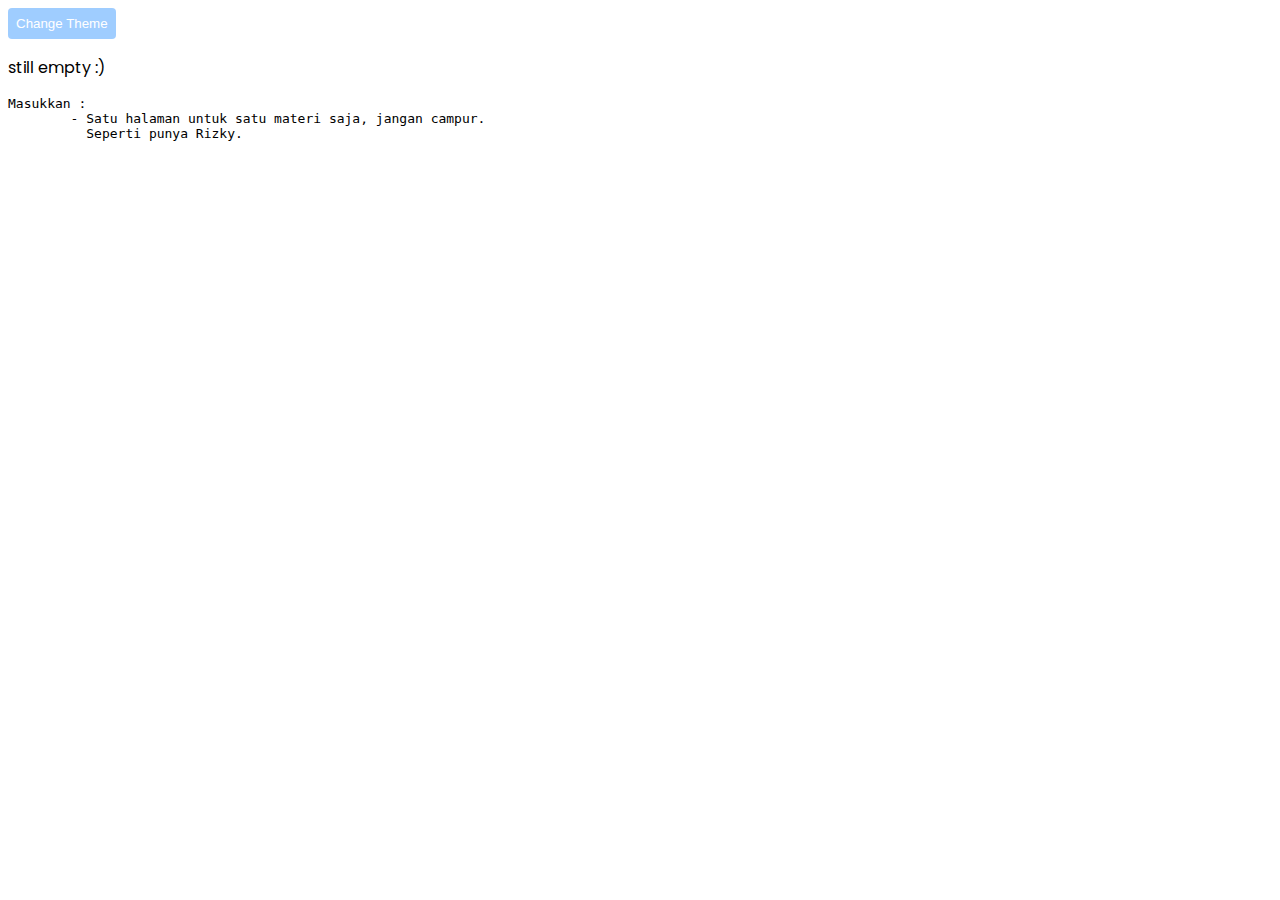
<file: level2.html>
<!DOCTYPE html>
<html lang="en">
<head>
    <meta charset="UTF-8">
    <meta name="viewport" content="width=device-width, initial-scale=1.0">
    <base href="page404.html"/>
    <link rel="icon" href="icon.png" type="image/x-icon">
    <link rel="stylesheet" href="style.css" />
    <script src="script.js"></script>
    <title>English Conservation 2</title>
</head>
<body>
    <button class="loginBtn" onclick="toggleTheme()">Change Theme</button>
    <br>
    <p>still empty :)</p>
    <pre>Masukkan :
        - Satu halaman untuk satu materi saja, jangan campur. 
          Seperti punya Rizky.
    </pre>
</body>
</html>
</file>
<file: style.css>
@import url('https://fonts.googleapis.com/css2?family=Poppins:ital,wght@0,100;0,200;0,300;0,400;0,500;0,600;0,700;0,800;0,900;1,100;1,200;1,300;1,400;1,500;1,600;1,700;1,800;1,900&display=swap');

* {
  margin: 1;
}

body {
  font-family: "Poppins", sans-serif;
}

body#login {
  background-image: url(assets/bg.webp);
  background-repeat: no-repeat;
  background-position: center;
  background-size: cover;
  height: 120dvh;
}

input {
  font-family: "Poppins", sans-serif;
}

.container {
  max-width: 20rem;
  height: 50rem;
  display: ;
  grid-template-columns: 1fr 2fr;
  grid-template-rows: 1fr;
  margin: 1rem auto;
  border-radius: 0.5rem;
  overflow: hidden;
}

.container>* {
  padding: 8rem;
}

.logo-wrapper {
  background-image: url(assets/logo.jpg);
  background-repeat: no-repeat;
  background-size: cover;
  background-position: center;
  filter: brightness(.75);
}

.form-wrapper {
  background-color: #ffffff5d;
  display: flex;
  flex-direction: column;
  align-items: center;
  justify-content: center;
  gap: 1rem;
}

.form-wrapper h2 {
  text-align: center;
}

.form-group {
  display: flex;
  flex-direction: column;
  gap: 0rem;
  color: white;
}

.loginBtn {
  background-color: #007bff60;
  color: white;
  border: none;
  border-radius: 0.25rem;
  padding: 0.5rem;
  cursor: pointer;
  
}

.light-theme {
  background-color: white;
  color: black;
}
.dark-theme {
  background-color: black;
  color: white;
}
</file>
